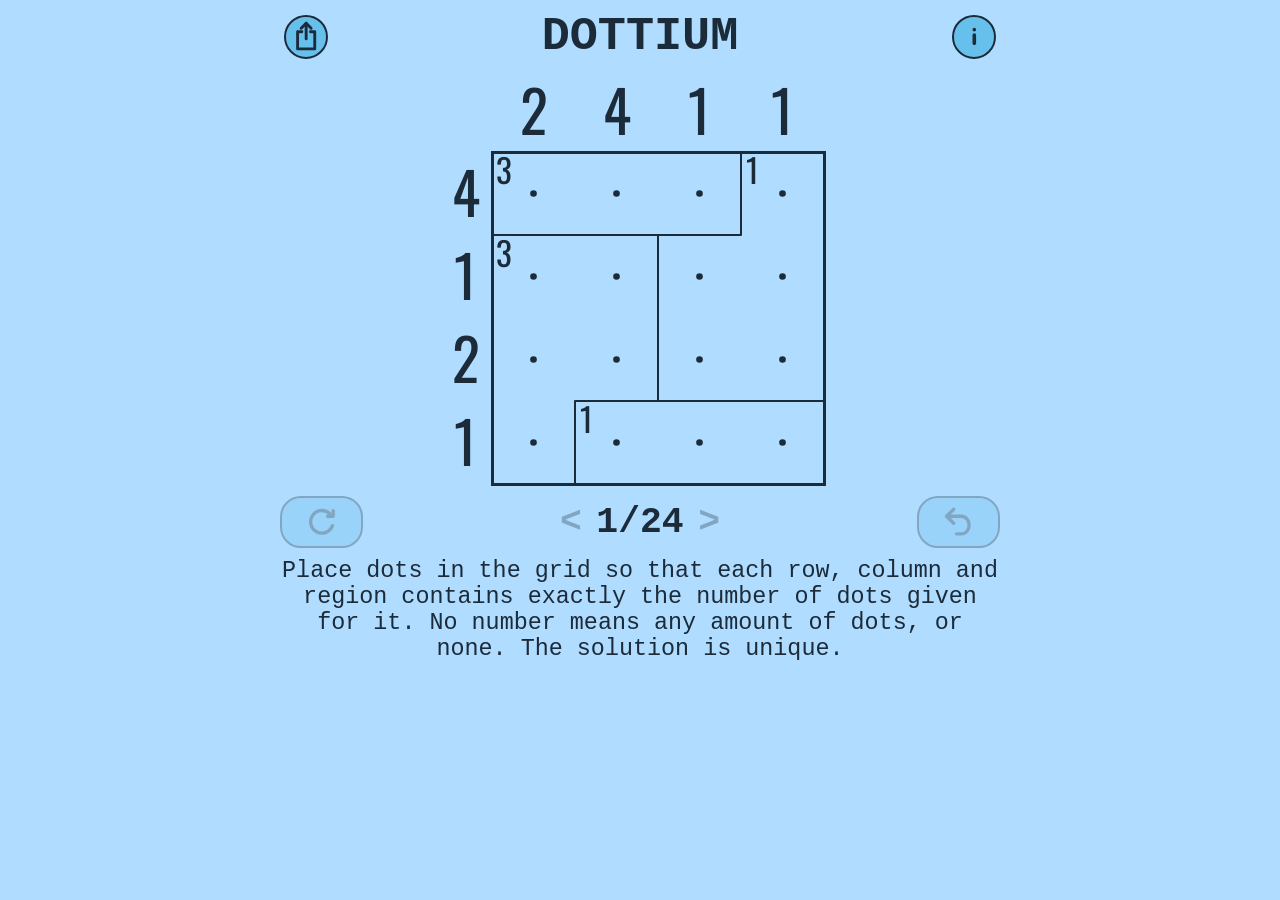
<file: index.html>
<!DOCTYPE html>
<html lang="en-us">
    <!-- HEAD -->
    <head>
        <meta charset="UTF-8">
        <meta name="apple-mobile-web-app-capable" content="no">
        <meta name="viewport" content="width=device-width, initial-scale=1.0, maximum-scale=1.0, user-scalable=no" />
        <meta name="author" content="Vesa Timonen">

        <link rel="shortcut icon" href="images/icon.png"/>
        <link rel="apple-touch-icon-precomposed" href="images/icon.png" />

        <link rel="stylesheet" href="css/styles.css">

        <title>DOTTIUM</title>

        <!-- Game info for search engines -->
        <script type="application/ld+json">
        {
            "@context": "https://schema.org",
            "@type": "VideoGame",
            "name": "Dottium",
            "url": "https://dottium.app/",
            "genre": "Puzzle",
            "gamePlatform": "Web browser",
            "applicationCategory": "Game",
            "operatingSystem": "Any",
            "author": {
                "@type": "Person",
                "name": "Vesa Timonen"
            },
            "publisher": {
                "@type": "Person",
                "name": "Vesa Timonen"
            }
        }
        </script>

    </head>

    <!-- BODY -->
    <body id="game-screen">
        <!-- TITLE -->
        <div id="game-title">
            DOTTIUM
            <button id="button-share" class="button" aria-label="Share"><svg viewBox="0 0 24 24"><path d="M12 14V3"/><path d="M8.5 6.5L12 3l3.5 3.5"/><path d="M9 9H6v12h12V9h-3"/></svg></button>
            <button id="button-about" class="button" aria-label="About"><svg viewBox="0 0 24 24"><path d="M12 11v7"/><path d="M12 6.5v0.01"/></svg></button>
        </div>


        <!-- GAME BOARD -->
        <div id="game-board">
            <!-- Modal for game over and about, tap anywhere closes -->
            <div id="game-modal">
                <div id="modal-title"></div>
                <div id="modal-text"></div>
            </div>
            <canvas id="game-canvas"></canvas>
            <div id="game-grid">
            </div>
        </div>

        <!-- CONTROLS -->
        <div id="game-controls">
          <button id="button-restart" class="button" aria-label="Restart"><svg viewBox="0 0 24 24"><path d="M19.5 14.7A8 8 0 1 1 17.7 6.3"/><path d="M20 4v4h-4"/></svg></button>
          <div id="game-info"></div>
          <button id="button-undo" class="button" aria-label="Undo"><svg viewBox="0 0 24 24"><path d="M9 13L4 8l5-5"/><path d="M4 8h10.5a5.5 6.25 0 0 1 0 12.5H11"/></svg></button>
        </div>

        <!-- INSTRUCTIONS -->
        <div id="game-instructions">
            Place dots in the grid so that each row, column and region contains exactly the number of dots given for it. No number means any amount of dots, or none. The solution is unique.
        </div>


        <div id="debug-text"></div>

        <!-- SCRIPTS -->
        <script src="js/globals.js"></script>
        <script src="js/UI.js"></script>
        <script src="js/UI_window.js"></script>
        <script src="js/UI_move.js"></script>
        <script src="js/UI_buttons.js"></script>
        <script src="js/game.js"></script>
        <script src="js/main.js"></script>
    </body>
</html>
</file>
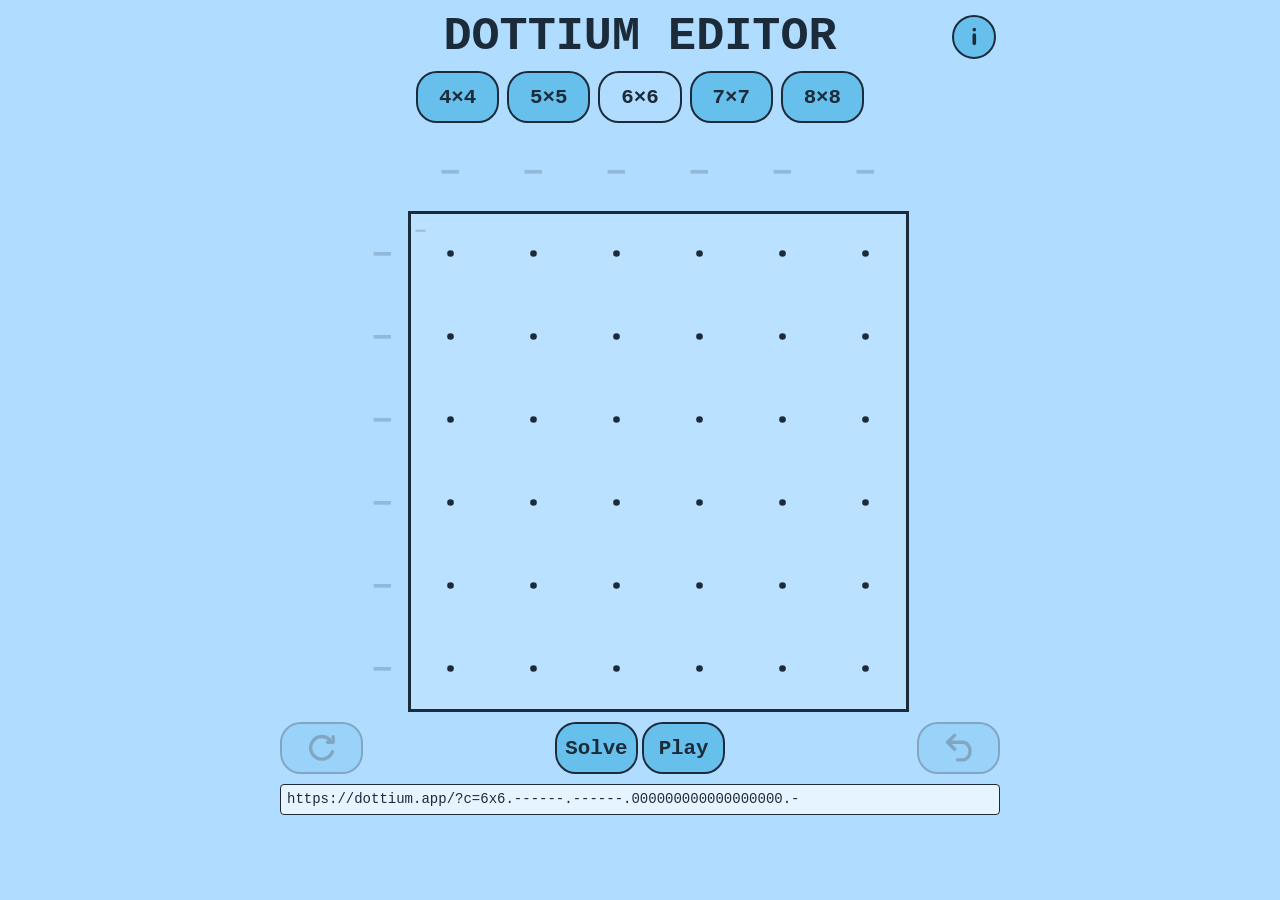
<file: editor.html>
<!DOCTYPE html>
<html lang="en-us">
    <!-- HEAD -->
    <head>
        <meta charset="UTF-8">
        <meta name="viewport" content="width=device-width, initial-scale=1.0, maximum-scale=1.0, user-scalable=no" />
        <meta name="author" content="Vesa Timonen">
        <meta name="robots" content="noindex">

        <link rel="shortcut icon" href="images/icon.png"/>
        <link rel="stylesheet" href="css/styles.css">
        <link rel="stylesheet" href="css/editor.css">

        <title>DOTTIUM EDITOR</title>
    </head>

    <!-- BODY -->
    <body id="game-screen">
        <!-- TITLE -->
        <div id="game-title">
            DOTTIUM EDITOR
            <button id="button-about" class="button" aria-label="About"><svg viewBox="0 0 24 24"><path d="M12 11v7"/><path d="M12 6.5v0.01"/></svg></button>
        </div>

        <!-- SIZE BUTTONS -->
        <div id="editor-sizes" class="editor-row">
            <button id="editor-size-4" class="button">4×4</button>
            <button id="editor-size-5" class="button">5×5</button>
            <button id="editor-size-6" class="button">6×6</button>
            <button id="editor-size-7" class="button">7×7</button>
            <button id="editor-size-8" class="button">8×8</button>
        </div>

        <!-- GAME BOARD, same ids as game so UI.js draws it -->
        <div id="game-board">
            <div id="game-modal">
                <div id="modal-title"></div>
                <div id="modal-text"></div>
            </div>
            <canvas id="game-canvas"></canvas>
            <div id="game-grid">
            </div>
        </div>

        <!-- CONTROLS, restart empties board in editor -->
        <div id="game-controls">
          <button id="button-restart" class="button" aria-label="Restart"><svg viewBox="0 0 24 24"><path d="M19.5 14.7A8 8 0 1 1 17.7 6.3"/><path d="M20 4v4h-4"/></svg></button>
          <div id="game-info"></div>
          <div id="editor-actions" class="editor-row">
              <button id="editor-check" class="button">Solve</button>
              <button id="editor-play"  class="button">Play</button>
          </div>
          <button id="button-undo" class="button" aria-label="Undo"><svg viewBox="0 0 24 24"><path d="M9 13L4 8l5-5"/><path d="M4 8h10.5a5.5 6.25 0 0 1 0 12.5H11"/></svg></button>
        </div>

        <!-- EDITOR PANEL -->
        <div id="editor-panel">
            <textarea id="editor-text" rows="1" wrap="off" spellcheck="false" aria-label="Challenge"></textarea>
            <div id="editor-result"></div>
        </div>

        <div id="debug-text"></div>

        <!-- SCRIPTS, no main.js or UI_buttons.js, UI_move.js paints test dots -->
        <script src="js/globals.js"></script>
        <script src="js/UI.js"></script>
        <script src="js/UI_window.js"></script>
        <script src="js/game.js"></script>
        <script src="js/UI_move.js"></script>
        <script src="js/solver.js"></script>
        <script src="js/editor.js"></script>
    </body>
</html>
</file>
<file: css/styles.css>
/*** Oswald font, self-hosted, license in fonts/OFL.txt ***/
@font-face {
    font-family:    'Oswald';
    font-style:     normal;
    font-weight:    400;
    font-display:   swap;
    src:            url('../fonts/oswald-latin-400-normal.woff2') format('woff2');
}

@font-face {
    font-family:    'Oswald';
    font-style:     normal;
    font-weight:    700;
    font-display:   swap;
    src:            url('../fonts/oswald-latin-700-normal.woff2') format('woff2');
}

:root {
    --game-screen-max-width: min(720px, calc(100svh - 144px)); /* Board fits in height, 144px for title and buttons at max scale */
    --game-screen-min-width: 320px;
    --ink-color:             #1C2B3A; /* Same as INK_COLOR in UI.js */
    --frame-width:           2px;     /* Set from FRAME_WIDTH in UI.js */
    --element-scale:         1;       /* Set from cell size in UI.js */
}

/*** Text color for whole page ***/
body {
    color:          var(--ink-color);
    margin-bottom:  0; /* No extra space under instructions, board gets it */
}

/*** Drag paints anywhere in window, no zoom or scroll by touch ***/
html {
    touch-action:   none;
}

/*** Global default style ***/
* {
    /* Prevent text selection */
    -webkit-touch-callout: none; /* iOS Safari */
      -webkit-user-select: none; /* Safari */
       -khtml-user-select: none; /* Konqueror HTML */
         -moz-user-select: none; /* Firefox */
          -ms-user-select: none; /* Internet Explorer/Edge */
              user-select: none;

    /* Default font */
              font-family: Courier New, monospace;
}

/*** Game screen ***/
#game-screen {
    /* Screen size */
    width:              calc(100vw - 10px);
    max-width:          var(--game-screen-max-width);
    min-width:          var(--game-screen-min-width);

    margin-left:        auto;
    margin-right:       auto;

    background-color:   #B0DDFF; /* #92D2F2, #B0DDFF*/

    visibility:         hidden; /* Show after load */
}

#game-title {
    margin-top:     10px;

    position:       relative; /* For about button */

    font-size:      calc(36px * var(--element-scale));
    font-weight:    bold;

    text-align:     center;
}

/* Advent line under title */
#game-title-advent {
    font-size:      0.5em;
}


#game-board {
    position:       relative;

    margin-top:     6px;

    background:     #B0DDFF;

    border-radius:  4px;

    touch-action:   none; /* Disable all including double-tap zoom */
/*    touch-action:   pinch-zoom; */

    font-size:      calc(0.08 * min(100vw, var(--game-screen-max-width))); /* 8% of screen width */

    font-family:    'Oswald', sans-serif;
}


/*** Modal for game over and about, in middle of screen ***/
#game-modal {
    visibility:         hidden;

    position:           fixed;
    z-index:            1;

    padding:            14px; /* Grows with text */
    font-size:          32px;
    font-weight:        bold;
    text-align:         center;

    background-color:   #67BFEC;
    border:             var(--frame-width) solid var(--ink-color);
    border-radius:      8px;

    white-space:        nowrap; /* Keep size, do not squeeze near edge */
    width:              max-content; /* Not only half screen from left 50% */
    max-width:          calc(100vw - 64px); /* Long text wraps, 16px gap + padding each side */

    line-height: 100%;
    margin: auto;

    /* Center */
    top:                50%;
    left:               50%;
    transform:          translate(-50%, -50%);
}

/* Title keeps line breaks, no wrap */
#modal-title {
    white-space:        pre;
    line-height:        1.15; /* Room between two lines */
    font-size:          min(1em, 6vw); /* Fits narrow phone */
}

/* Smaller title, long advent wait text */
.modal-small #modal-title {
    font-size:          min(0.8em, 6vw); /* Fits narrow phone */
}


/* Small second line, hidden when empty */
#modal-text {
    margin-top:         2px; /* Close to title */
    font-size:          16px;
    line-height:        1.25; /* Own spacing, not title 32px */
    font-weight:        normal;
    white-space:        pre-line; /* Keep line breaks */
}

#modal-text:empty {
    display:            none;
}

/* Share text, looks like modal text, user can select and copy */
.share-text {
    display:            block;
    max-width:          min(80vw, 340px); /* Long link wraps, fits phone */
    margin:             0 auto;
    overflow-wrap:      break-word; /* Only long link breaks, width stays */

    -webkit-user-select: text; /* Body has none */
            user-select: text;
    -webkit-touch-callout: default; /* iOS long press Copy menu */
}

/* Selected share text, mid blue, ink text */
.share-text::selection {
    background-color:   #3F95D0;
    color:              var(--ink-color);
}

/* Controls help in about, dashes in one column */
.modal-help {
    display:               grid;
    grid-template-columns: auto auto auto;
    column-gap:            6px;
    width:                 fit-content;
    margin:                0 auto 20px auto; /* Centered, empty line below */
}

.modal-help span {
    white-space:           pre; /* No wrap, \n breaks line */
}

.modal-help span:nth-child(3n+1) {
    text-align:            right; /* Action */
    font-weight:           600; /* Action stands out */
}

.modal-help span:nth-child(3n) {
    text-align:            left; /* Result */
}

#game-canvas {
    position: absolute; /* Fills board incl. hint margin */
    left: 0;
    top: 0;
    width: 100%;
    height: 100%;
    background: none;
}

/* Not open yet, blur board but not modal */
.board-locked #game-canvas,
.board-locked #game-grid {
    filter: blur(8px);
}

.grid-row:after {
    content:        "";
    clear:          both;

    display:        block;
}

.grid-cell {
    margin:         0 auto;
    float:          left;

    font-family:    'Oswald', sans-serif;

    background:     none;
}


/*** Game controls ***/
#game-controls {
    margin-top:     10px;

    display:        flex;
}

.button {
    /* Behaviour */
    display:        block;

    /* Appearance */
    color:          var(--ink-color);
    background:     #67BFEC;
    border:         var(--frame-width) solid var(--ink-color);
    border-radius:  calc(16px * var(--element-scale));
    outline:        0;

    /* Size */
    width:          calc(64px * var(--element-scale));
    height:         calc(40px * var(--element-scale));
    padding:        0;

    /* Text position */
    font-size:      calc(24px * var(--element-scale));
    text-align:     center;

/*    box-shadow:         3px 3px 5px rgb(0,0,0); */
}

/* Restart and undo icons, drawn in ink color */
.button svg {
    display:        block;
    margin:         auto;
    width:          calc(26px * var(--element-scale));
    height:         calc(26px * var(--element-scale));
    fill:           none;
    stroke:         currentColor;
    stroke-width:   2.4;
    stroke-linecap: round;
    stroke-linejoin: round;
}

.button:active:enabled {
/*    box-shadow:         none; */
    background:     #B0DDFF;
}

.button:disabled {
    opacity: 0.3;
}



#game-info {
    font-size:      calc(28px * var(--element-scale));
    font-weight:    bold;
    text-align:     center;

    margin:         auto;
}

/* < and > around level, room for finger */
.level-arrow {
    padding:        0 0.4em;
    cursor:         pointer;
}

/* No level that way */
.level-arrow-off {
    opacity:        0.3;
    cursor:         default;
}

/*** About button, small round i at right end of title ***/
#button-about, #button-share {
    position:       absolute;
    right:          4px;
    top:            50%;
    transform:      translateY(-50%);

    width:          calc(34px * var(--element-scale));
    height:         calc(34px * var(--element-scale));
    border-radius:  50%;
}

/* Share at left end, about at right */
#button-share {
    left:           4px;
    right:          auto;
}

#button-about svg, #button-share svg {
    width:          calc(22px * var(--element-scale));
    height:         calc(22px * var(--element-scale));
    stroke-width:   3;
}

/* Share 20% bigger, thinner so lines look same */
#button-share svg {
    width:          calc(26.4px * var(--element-scale));
    height:         calc(26.4px * var(--element-scale));
    stroke-width:   2;
}

/*** Game instructions ***/
#game-instructions {
    margin-top:     10px;

    font-size:      calc(18px * var(--element-scale));
    text-align:     center;
}

#debug-text {
    position: relative;
    left: 10px;
    font-size:      14px;
}

@keyframes image-appear {
  0%   {opacity: 0;}
  100% {opacity: 1;}
}
</file>
<file: css/editor.css>
/* Editor panel below board */
#editor-panel {
    margin-top:     10px;
    display:        grid;
    gap:            8px;
}

.editor-row {
    display:        flex;
    gap:            8px;
    flex-wrap:      wrap;
    justify-content: center;
}

/* Text buttons, same size as icon buttons */
.editor-row .button {
    font-size:      calc(16px * var(--element-scale));
    font-weight:    bold;
}

/* Selected size */
.editor-row .button.selected {
    background:     #B0DDFF;
}

#editor-result {
    min-height:     1.4em;
    font-size:      calc(20px * var(--element-scale));
    font-weight:    bold;
    text-align:     center;
}

/* Challenge text can be selected and edited */
#editor-text {
    box-sizing:     border-box;
    width:          100%;
    height:         calc(1.2em + 14px); /* One line plus padding and border */
    line-height:    1.2;
    overflow:       hidden;
    padding:        6px;
    font-size:      14px;
    color:          var(--ink-color);
    background:     #E6F4FF;
    border:         1px solid var(--ink-color);
    border-radius:  4px;
    resize:         none;
    touch-action:   auto;
    -webkit-user-select: text;
    user-select:    text;
}

/* Info is empty in editor, action buttons take its place */
#game-info {
    display:        none;
}

/* Action buttons between restart and undo */
#editor-actions {
    flex:           1;
    gap:            4px;
}

/* Size buttons under title */
#editor-sizes {
    margin-top:     8px;
}
</file>
